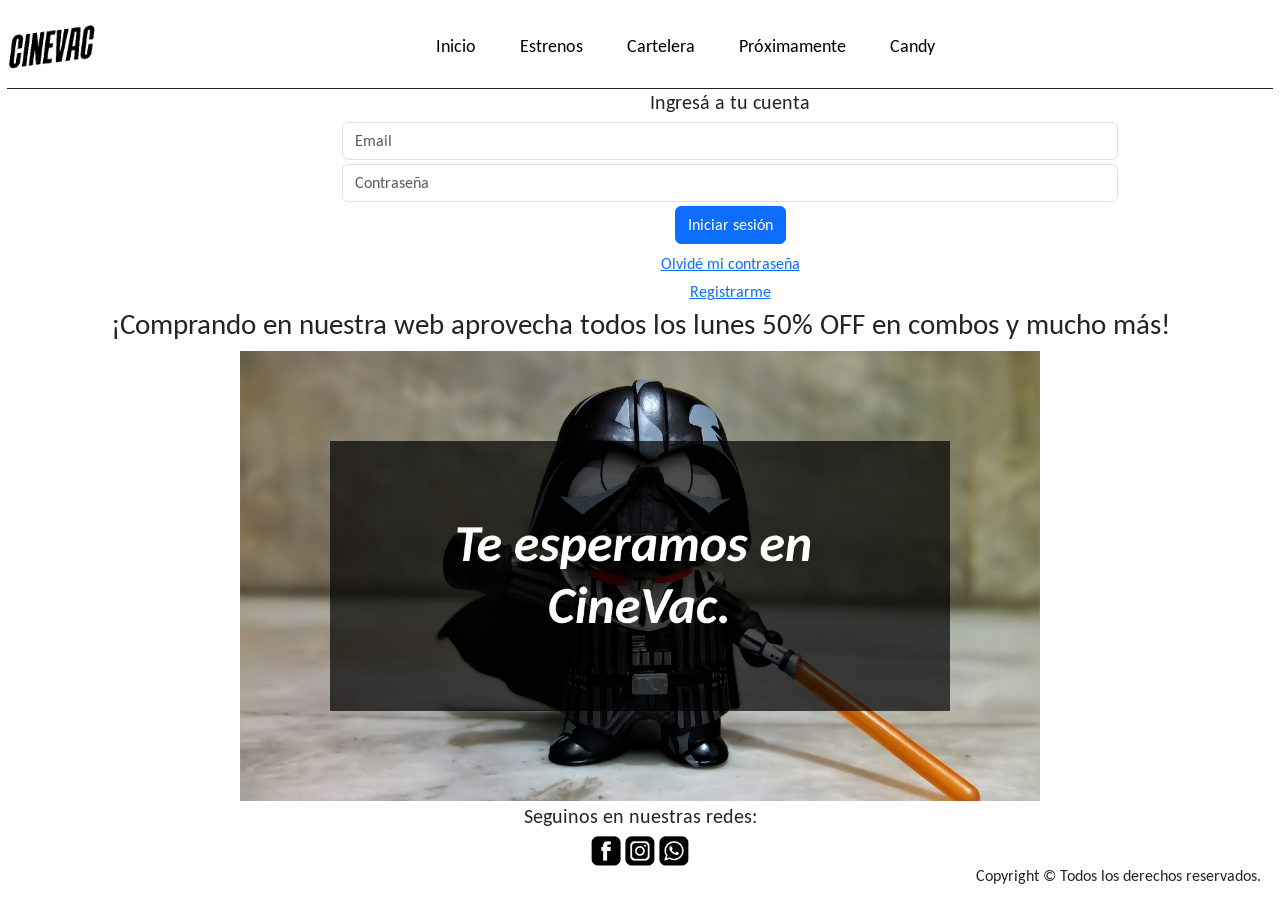
<file: candy.html>
<!DOCTYPE html>
<html>
	<head>
		<title>CineVac | Candy </title>	
		<meta charset="utf-8">
		<meta name="viewport" content="width=device-width">
		<meta name="language" content="es">
		<meta name="author" content="CineVac">
		<meta name="keywords" content="cine, CineVac, películas, estrenos, cartelera, cine argentino">
		<link href="https://cdn.jsdelivr.net/npm/bootstrap@5.3.0-alpha3/dist/css/bootstrap.min.css" rel="stylesheet" integrity="sha384-KK94CHFLLe+nY2dmCWGMq91rCGa5gtU4mk92HdvYe+M/SXH301p5ILy+dN9+nJOZ" crossorigin="anonymous">
		<script src="https://cdn.jsdelivr.net/npm/bootstrap@5.3.0-alpha3/dist/js/bootstrap.bundle.min.js" integrity="sha384-ENjdO4Dr2bkBIFxQpeoTz1HIcje39Wm4jDKdf19U8gI4ddQ3GYNS7NTKfAdVQSZe" crossorigin="anonymous"></script>
		<link rel="stylesheet" href="https://cdnjs.cloudflare.com/ajax/libs/animate.css/4.1.1/animate.min.css"/>
		<link rel="stylesheet" href="css/style.css">
		<link rel="icon" href="Recursos/logocinevac.png"/>
		<link rel="preconnect" href="https://fonts.gstatic.com" crossorigin>
		<link href="https://fonts.googleapis.com/css2?family=Carlito:wght@400;700&display=swap" rel="stylesheet">
		<meta name= "copyright" content= "google">
	</head>

	<body class="body">
		<header>
		  <div class="encabezado">
			<nav class="navbar navbar-expand-lg navbar-light">
			  <div class="d-flex align-items-center">
				<img src="Recursos/logocinevac.png" alt="logo" title="logo" class="logo-cvac animate__animated animate__backInLeft">
				<div class="menu dropdown menu-dropdown">
				  <a class="boton btn dropdown-toggle" href="#" data-bs-toggle="dropdown">
					Menu
				  </a>
				  <ul class="dropdown-menu">
					<li><a class="dropdown-item" href="index.html">Inicio</a></li>
					<li><a class="dropdown-item" href="estrenos.html">Estrenos</a></li>
					<li><a class="dropdown-item" href="cartelera.html">Cartelera</a></li>
					<li><a class="dropdown-item" href="proximamente.html">Próximamente</a></li>
					<li><a class="dropdown-item" href="candy.html">Candy</a></li>
				  </ul>
				</div>
			  </div>
			  <div class="collapse navbar-collapse" id="nav-list">
				<ul class="navbar-nav ml-auto dropdown-menu-end">
				  <li class="nav-item"><a class="nav-link" href="index.html">Inicio</a></li>
				  <li class="nav-item"><a class="nav-link" href="estrenos.html">Estrenos</a></li>
				  <li class="nav-item"><a class="nav-link" href="cartelera.html">Cartelera</a></li>
				  <li class="nav-item"><a class="nav-link" href="proximamente.html">Próximamente</a></li>
				  <li class="nav-item"><a class="nav-link" href="candy.html">Candy</a></li>
				</ul>
			  </div>
			</nav>
		  </div>
		</header>

		<main>
				<div class="container">
					<div class="row">
						<div class=" col-sm-12 col-md-12 offset-mb-3 login">
						<form>
							<div class="text-center">
								<h5 class="mb-2">Ingresá a tu cuenta</h5>
							</div>
							<div class="form-group mb-1">
								<input type="email" class="form-control" required="" placeholder="Email">
							</div>
							<div class="form-group mb-1">
								<input type="password" class="form-control" required="" placeholder="Contraseña">
							</div>
							<div class="form-group mb-2">
								<input id="btn_login" type="submit" class="btn btn-primary btn-block" value="Iniciar sesión">
							</div>
							<div class="text-center mb-1">
							<a href="#">Olvidé mi contraseña</a>
							</div>
							<div class="text-center mb-1">
							<a href="#">Registrarme</a>
							</div>
						</form>
						</div>
					</div>
				</div>
				
				<div class="container contenedor_candy">
					<h2 class="text-center subtitulo col-md-12">¡Comprando en nuestra web aprovecha todos los lunes 50% OFF en combos y mucho más!</h2>
					<div class="col-lg-12 col-md-12  col-sm-12">
						<img class="col-lg-12 col-md-12 col-sm-12 img-fluid-candy" src="Recursos/teesperamos.png" alt="CineVac" title="CineVac">
					</div>
				</div>
		</main>
		
			<footer>
				<div class="container-fluid">
					<div class="row">
						
						<div class="col-lg-12 col-sm-12 ">
							<h5 class="col-lg-12 col-sm-12">Seguinos en nuestras redes:</h5>	
							<a href="#" target="_blank"><img class="logo_red_soc" src="Recursos/logo_fb.png"></a>
							<a href="#" target="_blank"><img class="logo_red_soc" src="Recursos/logo_ig.png"></a>
							<a href="#" target="_blank"><img class="logo_red_soc" src="Recursos/logo_wp.png"></a>
						</div>
					</div>
						<h6 class="text-end">Copyright © Todos los derechos reservados.</h6>
				</div>	
			</footer>
	</body>
</html>
</file>
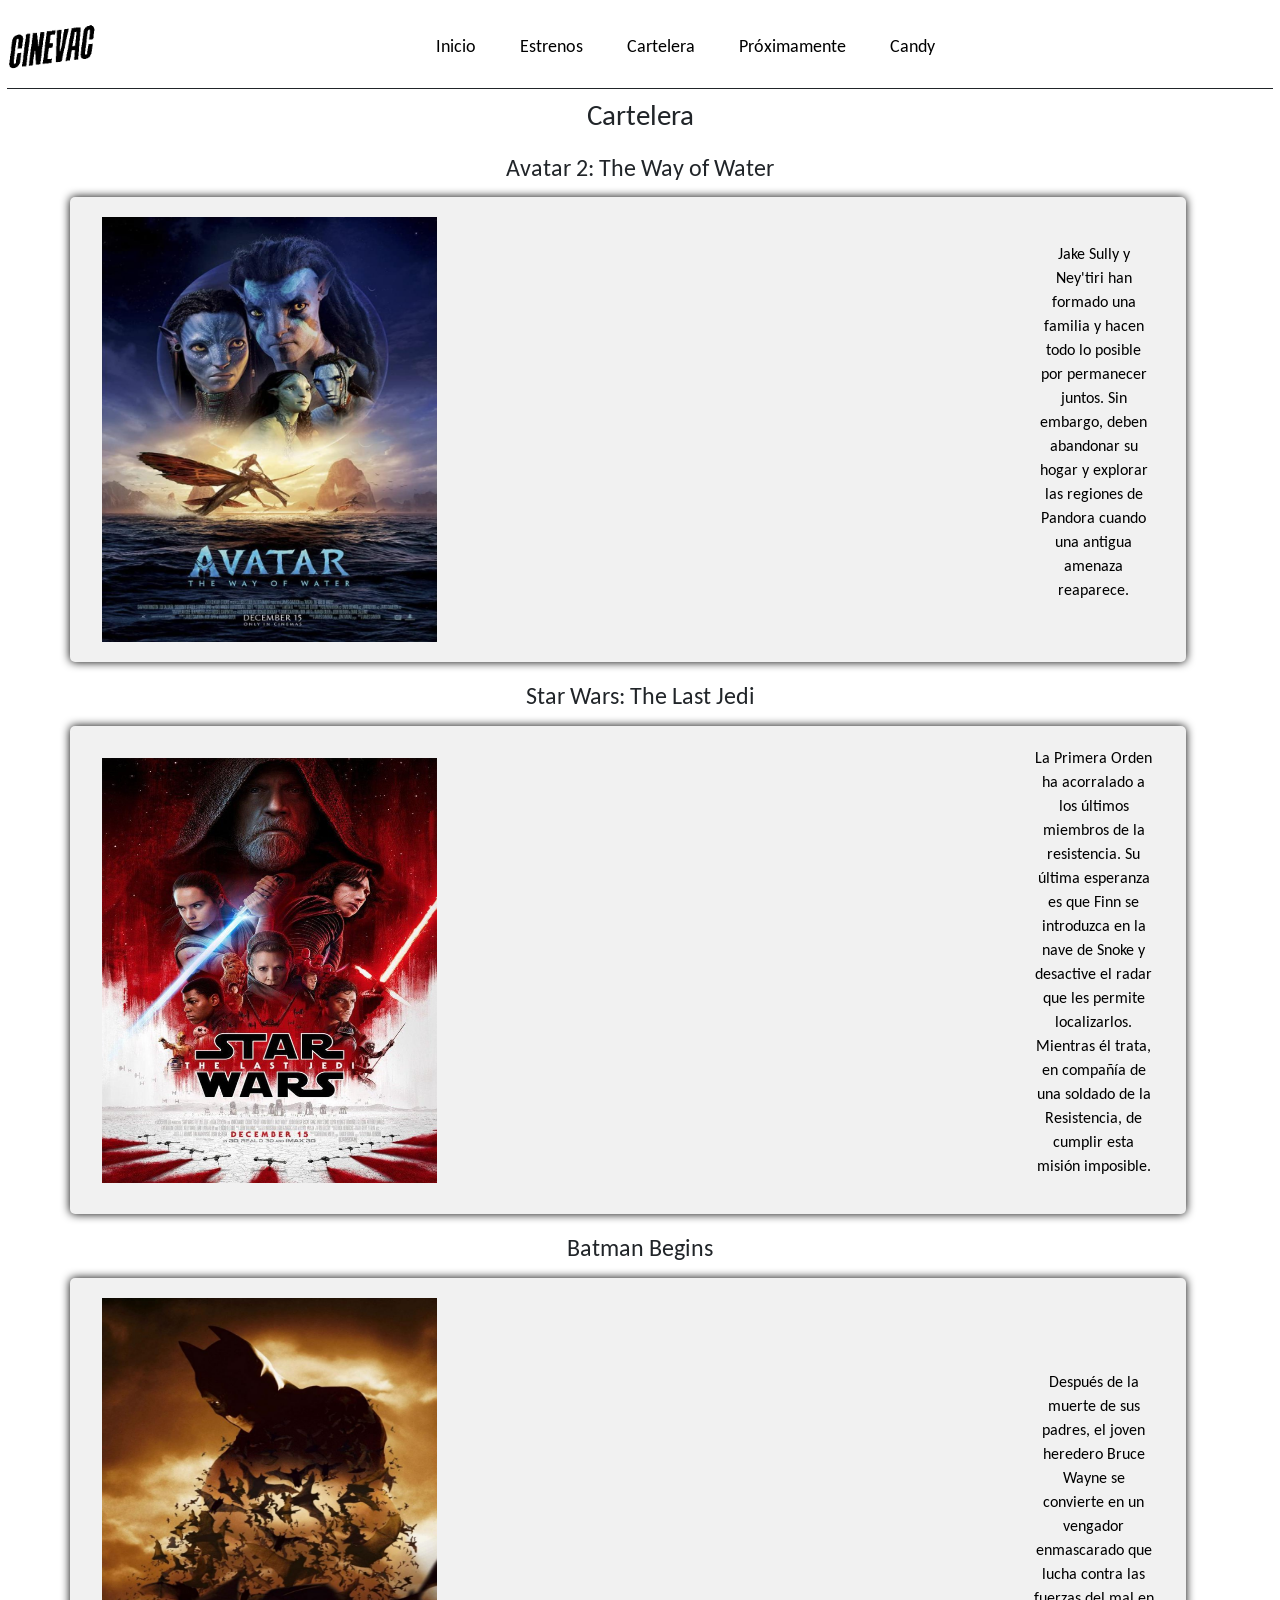
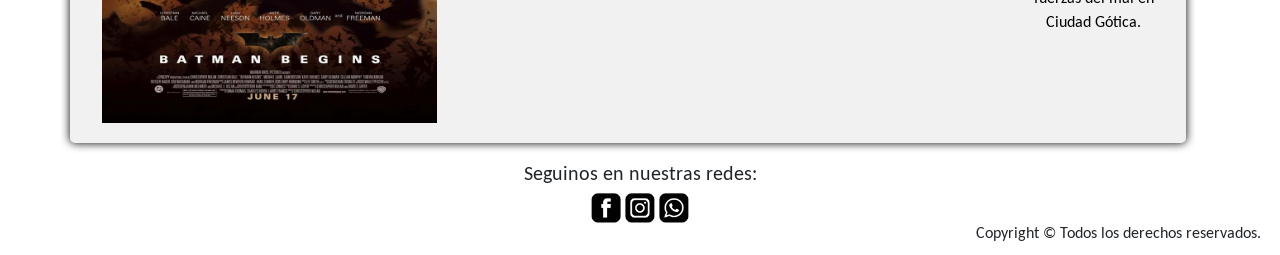
<file: cartelera.html>
<!DOCTYPE html>
<html>
  <head>
    <title>CineVac | Cartelera</title>
    <meta charset="utf-8" />
    <meta name="viewport" content="width=device-width">
    <meta name="language" content="es">
    <meta name="author" content="CineVac">
    <meta name="keywords" content="cine, CineVac, películas, estrenos, cartelera, cine argentino">
    <meta name="CineVac" content="Conoce todas las películas en cartelera, horarios e información de CineVac.">
    <link href="https://cdn.jsdelivr.net/npm/bootstrap@5.3.0-alpha3/dist/css/bootstrap.min.css" rel="stylesheet" integrity="sha384-KK94CHFLLe+nY2dmCWGMq91rCGa5gtU4mk92HdvYe+M/SXH301p5ILy+dN9+nJOZ" crossorigin="anonymous">
    <script src="https://cdn.jsdelivr.net/npm/bootstrap@5.3.0-alpha3/dist/js/bootstrap.bundle.min.js" integrity="sha384-ENjdO4Dr2bkBIFxQpeoTz1HIcje39Wm4jDKdf19U8gI4ddQ3GYNS7NTKfAdVQSZe" crossorigin="anonymous"></script>
    <link rel="icon" href="Recursos/logocinevac.png" />
    <link rel="stylesheet" href="https://cdnjs.cloudflare.com/ajax/libs/animate.css/4.1.1/animate.min.css"/>
    <link rel="stylesheet" href="css/style.css" />
    <link rel="preconnect" href="https://fonts.googleapis.com" />
    <link rel="preconnect" href="https://fonts.gstatic.com" crossorigin />
    <link href="https://fonts.googleapis.com/css2?family=Carlito:wght@400;700&display=swap"rel="stylesheet"/>
  </head>
  
  <body class="body">
    <header>
      <div class="encabezado">
        <nav class="navbar navbar-expand-lg navbar-light">
          <div class="d-flex align-items-center">
            <img src="Recursos/logocinevac.png" alt="logo" title="logo" class="logo-cvac animate__animated animate__backInLeft">
            <div class="menu dropdown menu-dropdown">
              <a class="boton btn dropdown-toggle" href="#" data-bs-toggle="dropdown">
                Menu
              </a>
              <ul class="dropdown-menu">
                <li><a class="dropdown-item" href="index.html">Inicio</a></li>
                <li><a class="dropdown-item" href="estrenos.html">Estrenos</a></li>
                <li><a class="dropdown-item" href="cartelera.html">Cartelera</a></li>
                <li><a class="dropdown-item" href="proximamente.html">Próximamente</a></li>
                <li><a class="dropdown-item" href="candy.html">Candy</a></li>
              </ul>
            </div>
          </div>
          <div class="collapse navbar-collapse" id="nav-list">
            <ul class="navbar-nav ml-auto dropdown-menu-end">
              <li class="nav-item"><a class="nav-link" href="index.html">Inicio</a></li>
              <li class="nav-item"><a class="nav-link" href="estrenos.html">Estrenos</a></li>
              <li class="nav-item"><a class="nav-link" href="cartelera.html">Cartelera</a></li>
              <li class="nav-item"><a class="nav-link" href="proximamente.html">Próximamente</a></li>
              <li class="nav-item"><a class="nav-link" href="candy.html">Candy</a></li>
            </ul>
          </div>
        </nav>
      </div>
    </header>
    
    <main> 
      <div class="container">
        <h1>Cartelera</h1>
        <h3 class="text-center">Avatar 2: The Way of Water</h3>
        <div class="contenedor row">
          <div class="col-lg-4 col-sm-12">
            <img class="img-fluid" src="Recursos/avatar.jpg" alt="Imagen de Avatar 2: The Way of Water" title="Avatar 2"/>
          </div>
          <div class="col-lg-6 col-sm-12">
            <div class="embed-responsive embed-responsive-16by9">
              <iframe class="embed-responsive-item" src="https://www.youtube.com/embed/d9MyW72ELq0" title="Avatar: The Way of Water | Official Trailer" frameborder="0" allow="accelerometer; autoplay; clipboard-write; encrypted-media; gyroscope; picture-in-picture; web-share" allowfullscreen></iframe>
            </div>
          </div>
          <div class="col-lg-2 col-sm-12">
            <p>
              Jake Sully y Ney'tiri han formado una familia y hacen todo lo posible por permanecer juntos. Sin embargo, deben abandonar su hogar y explorar las regiones de Pandora cuando una antigua amenaza reaparece.
            </p>
          </div>
        </div>
      </div>

      <div class="container">
        <h3 class="text-center">Star Wars: The Last Jedi</h3>
        <div class="contenedor row">
          <div class="col-lg-4 col-sm-12">
            <img class="img-fluid" src="Recursos/starwars.jpg" alt="Imagen de Star Wars: The Last Jedi" title="Star Wars" />
          </div>
          <div class="col-lg-6 col-sm-12">
            <div class="embed-responsive embed-responsive-16by9">
              <iframe class="embed-responsive-item" src="https://www.youtube.com/embed/Q0CbN8sfihY" title="Star Wars: The Last Jedi Trailer (Official)" frameborder="0" allow="accelerometer; autoplay; clipboard-write; encrypted-media; gyroscope; picture-in-picture; web-share" allowfullscreen></iframe>
            </div>
          </div>
          <div class="col-lg-2 col-sm-12">
            <p>
              La Primera Orden ha acorralado a los últimos miembros de la resistencia. Su última esperanza es que Finn se introduzca en la nave de Snoke y desactive el radar que les permite localizarlos. Mientras él trata, en compañía de una soldado de la Resistencia, de cumplir esta misión imposible.
            </p>
          </div>
        </div>
      </div>

      <div class="container mb-3">
        <h3 class="text-center">Batman Begins</h3>
        <div class="contenedor row">
          <div class="col-lg-4 col-sm-12">
            <img class="img-fluid" src="Recursos/batman.jpg" alt="Imagen de Batman Begins" title="Batman Begins"/>
          </div>
          <div class="col-lg-6 col-sm-12">
            <div class="embed-responsive embed-responsive-16by9">
              <iframe class="embed-responsive-item" src="https://www.youtube.com/embed/neY2xVmOfUM" title="Batman Begins (2005) Official Trailer #1 - Christopher Nolan Movie" frameborder="0" allow="accelerometer; autoplay; clipboard-write; encrypted-media; gyroscope; picture-in-picture; web-share" allowfullscreen></iframe>
            </div>
          </div>
          <div class="col-lg-2 col-sm-12">
            <p>
              Después de la muerte de sus padres, el joven heredero Bruce Wayne se convierte en un vengador enmascarado que lucha contra las fuerzas del mal en Ciudad Gótica.
            </p>
          </div>
        </div>
      </div>
    </main>

  <footer>
    <div class="container-fluid">
      <div class="row">
        <div class="col-12">
          <h5 class="col-12">Seguinos en nuestras redes:</h5>
          <a href="#" target="_blank"><img class="logo_red_soc" src="Recursos/logo_fb.png"></a>
          <a href="#" target="_blank"><img class="logo_red_soc" src="Recursos/logo_ig.png"></a>
          <a href="#" target="_blank"><img class="logo_red_soc" src="Recursos/logo_wp.png"></a>
        </div>
      </div>
        <div class="col-12">
          <h6 class="text-end">Copyright © Todos los derechos reservados.</h6>
        </div>
    </div>
  </footer>
  </body>
</html>
</file>
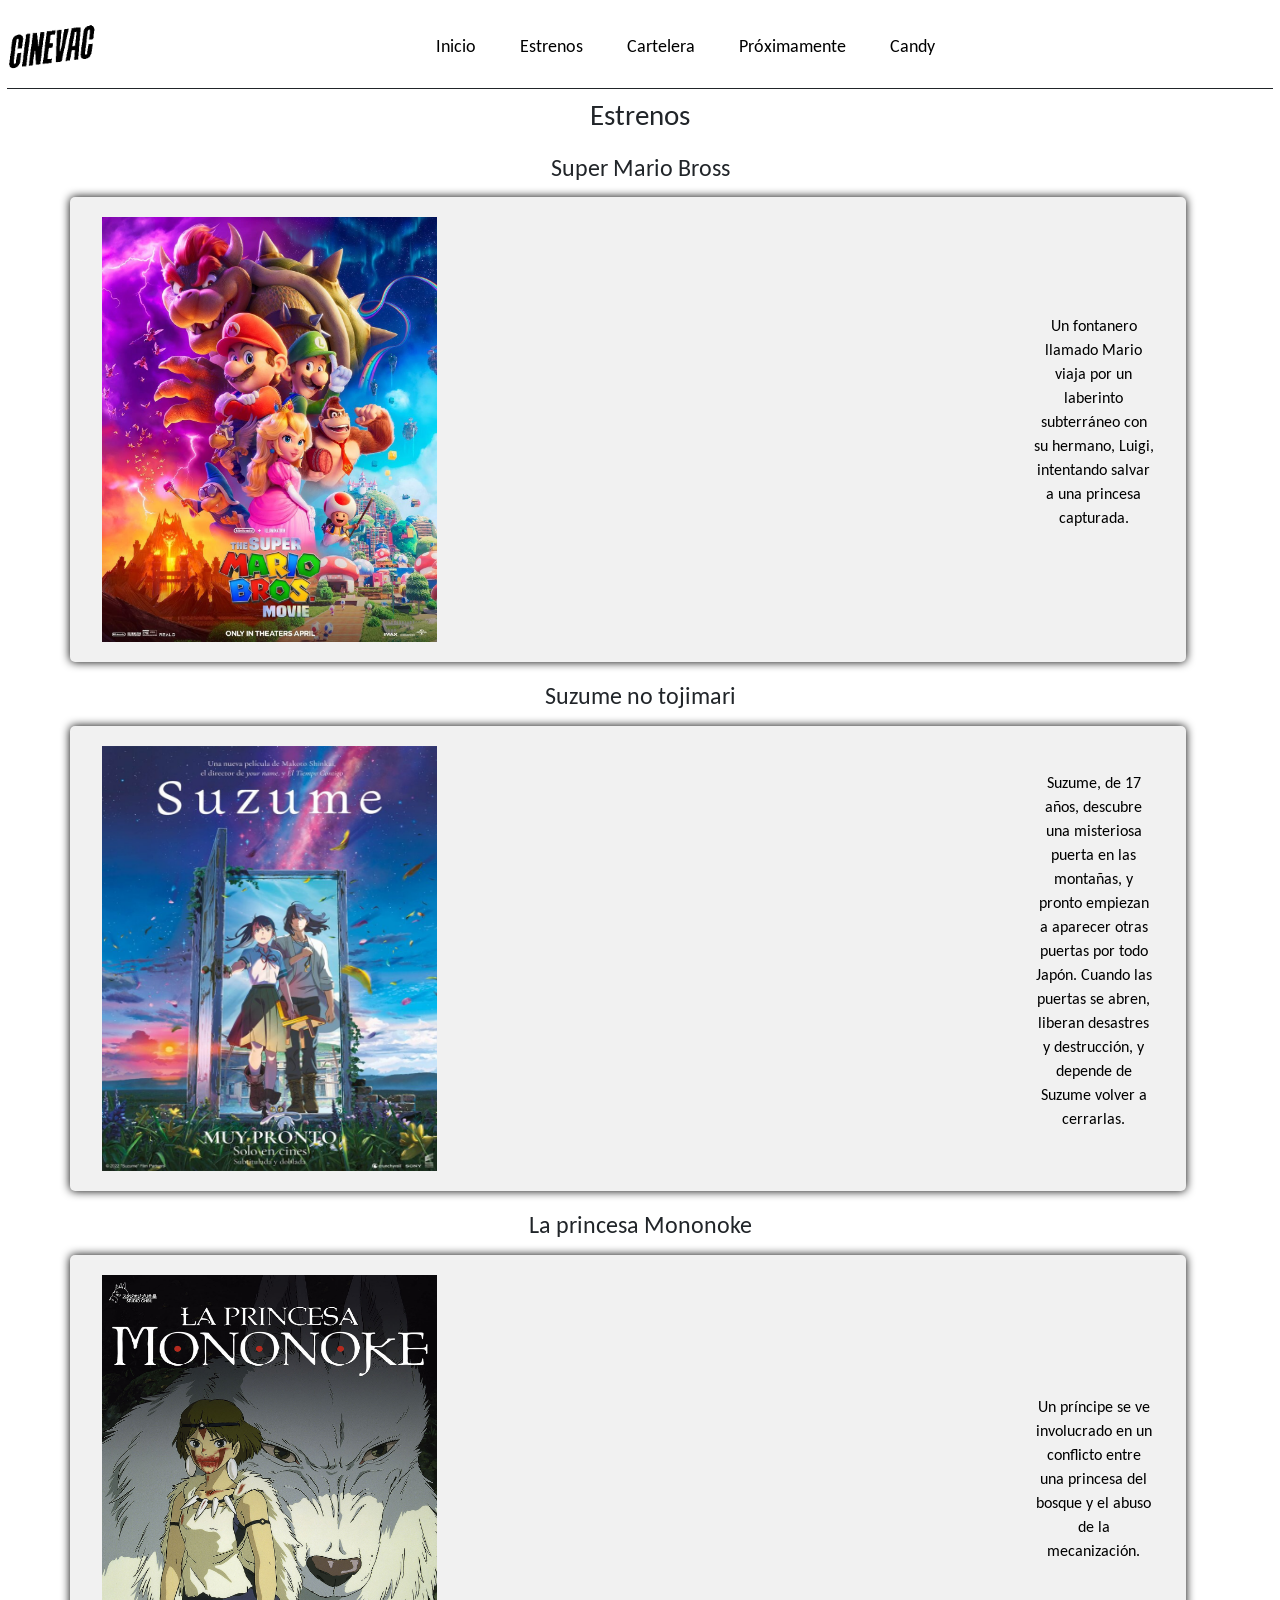
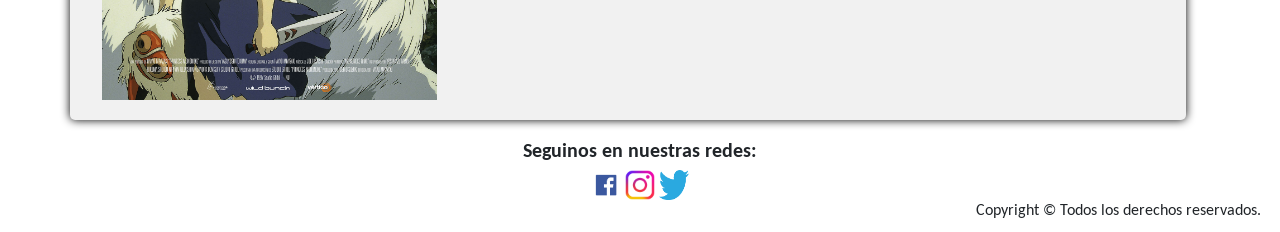
<file: estrenos.html>
<!DOCTYPE html>
<html>
  <head>
    <title>CineVac | Estrenos</title>
    <meta charset="utf-8" />
    <meta name="viewport" content="width=device-width">
    <meta name="language" content="es">
    <meta name="author" content="CineVac">
    <meta name="keywords" content="cine, CineVac, películas, estrenos, cartelera, cine argentino">
    <meta name="CineVac" content="No te pierdas los estrenos de tus peliculas favoritas, compra ya tu entrada en CineVac">
    <script src="./js/bootstrap.min.js"></script>
    <link rel="stylesheet" href="css/bootstrap.min.css">
    <link rel="icon" href="Recursos/logocinevac.png" />
    <link rel="stylesheet" href="https://cdnjs.cloudflare.com/ajax/libs/animate.css/4.1.1/animate.min.css"/>
    <link rel="stylesheet" href="css/style.css">
    <link rel="preconnect" href="https://fonts.googleapis.com">
    <link rel="preconnect" href="https://fonts.gstatic.com" crossorigin>
    <link href="https://fonts.googleapis.com/css2?family=Carlito:wght@400;700&display=swap" rel="stylesheet">
    <meta name="copyright" content="google" />
  </head>

  <body class="body">
    <header>
      <div class="encabezado">
        <nav class="navbar navbar-expand-lg navbar-light">
          <img src="Recursos/logocinevac.png" alt="logo" title="logo" class="logo-cvac animate__animated animate__backInLeft">
          <div class="collapse navbar-collapse" id="nav-list">
            <ul class="navbar-nav ml-auto">
              <li class="nav-item"> <a class="nav-link" href="Inicio.html">Inicio</a></li>
              <li class="nav-item"> <a class="nav-link" href="Estrenos.html">Estrenos</a></li>
              <li class="nav-item"> <a class="nav-link" href="Cartelera.html">Cartelera</a></li>
              <li class="nav-item"> <a class="nav-link" href="Proximamente.html">Próximamente</a></li>
              <li class="nav-item"> <a class="nav-link" href="Candy.html">Candy</a></li>
            </ul>
          </div>
        </nav>
      </div>
    </header>

    <main>
      <div class="container">
        <h1>Estrenos</h1>
        <h3 class="text-center">Super Mario Bross</h3>
        <div class="contenedor row">
          <div class="col-lg-4 col-sm-12">
            <img class="img-fluid" src="Recursos/mariobros.jpg" alt="Mario Bross" title="Super Mario Bross"/> 
          </div>
          <div class="col-lg-6 col-sm-12">
            <div class="embed-responsive embed-responsive-16by9">  
              <iframe class="embed-responsive-item"
                src="https://www.youtube.com/embed/TnGl01FkMMo"
                title="The Super Mario Bros. Movie | Official Trailer"
                frameborder="0"
                allow="accelerometer; autoplay; clipboard-write; encrypted-media; gyroscope; picture-in-picture; web-share"
                allowfullscreen>
              </iframe>
            </div>
          </div>
          <div class="col-lg-2 col-sm-12">
            <p>Un fontanero llamado Mario viaja por un laberinto subterráneo con su hermano, Luigi, intentando salvar a una princesa capturada.</p>
          </div>
        </div>
      </div>

      <div class="container">
        <h3 class="text-center">Suzume no tojimari</h3>
        <div class="contenedor row">
          <div class="col-lg-4 col-sm-12">
            <img class="img-fluid" src="Recursos/Suzume.jpg" alt="Suzume" title="Suzume"/>
          </div>
          <div class="col-lg-6 col-sm-12">
            <div class="embed-responsive embed-responsive-16by9">
              <iframe class="embed-responsive-item"
                src="https://www.youtube.com/embed/5pTcio2hTSw"
                title="Suzume Trailer #1 (2023)"
                frameborder="0"
                allow="accelerometer; autoplay; clipboard-write; encrypted-media; gyroscope; picture-in-picture; web-share"
                allowfullscreen></iframe>
            </div>
          </div>
          <div class="col-lg-2 col-sm-12">
            <p>Suzume, de 17 años, descubre una misteriosa puerta en las montañas, y pronto empiezan a aparecer otras puertas por todo Japón. Cuando las puertas se abren, liberan desastres y destrucción, y depende de Suzume volver a cerrarlas.</p>
          </div>
        </div>
      </div>

      <div class="container mb-3">
        <h3 class="text-center">La princesa Mononoke</h3>
        <div class="contenedor row"> 
          <div class="col-lg-4 col-sm-12">
            <img class="img-fluid" src="Recursos/mononoke.jpg" alt="Princesa Mononoke" title="Princesa Mononoke"/>
          </div>
          <div class="col-lg-6 col-sm-12">
            <div class="embed-responsive embed-responsive-16by9">
              <iframe class="embed-responsive-item"
                src="https://www.youtube.com/embed/YOuG8m2RqOs"
                title="Princess Mononoke - trailer"
                frameborder="0"
                allow="accelerometer; autoplay; clipboard-write; encrypted-media; gyroscope; picture-in-picture; web-share"
                allowfullscreen></iframe>
            </div>
          </div>
          <div class="col-lg-2 col-sm-12">
            <p>Un príncipe se ve involucrado en un conflicto entre una princesa del bosque y el abuso de la mecanización.</p>
          </div>
        </div>
      </div>
    </main>

    <footer>
      <div class="container-fluid">
        <div class="row">
          <div class="col-12">
            <h5 class="col-12"><B>Seguinos en nuestras redes:</B></h5>
            <a href="#" target="_blank"><img class="logo_red_soc fb" src="Recursos/logofb.png" alt="Facebook"></a>
            <a href="#" target="_blank"><img class="logo_red_soc" src="Recursos/logoig.png" alt="Instagram"></a>
            <a href="#" target="_blank"><img class="logo_red_soc" src="Recursos/logotw.png" alt="Twitter"></a>
          </div>
        </div>
          <div class="col-12">
            <h6 class="text-end">Copyright © Todos los derechos reservados.</h6>
          </div>
      </div>
    </footer>
  </body>
</html>
</file>
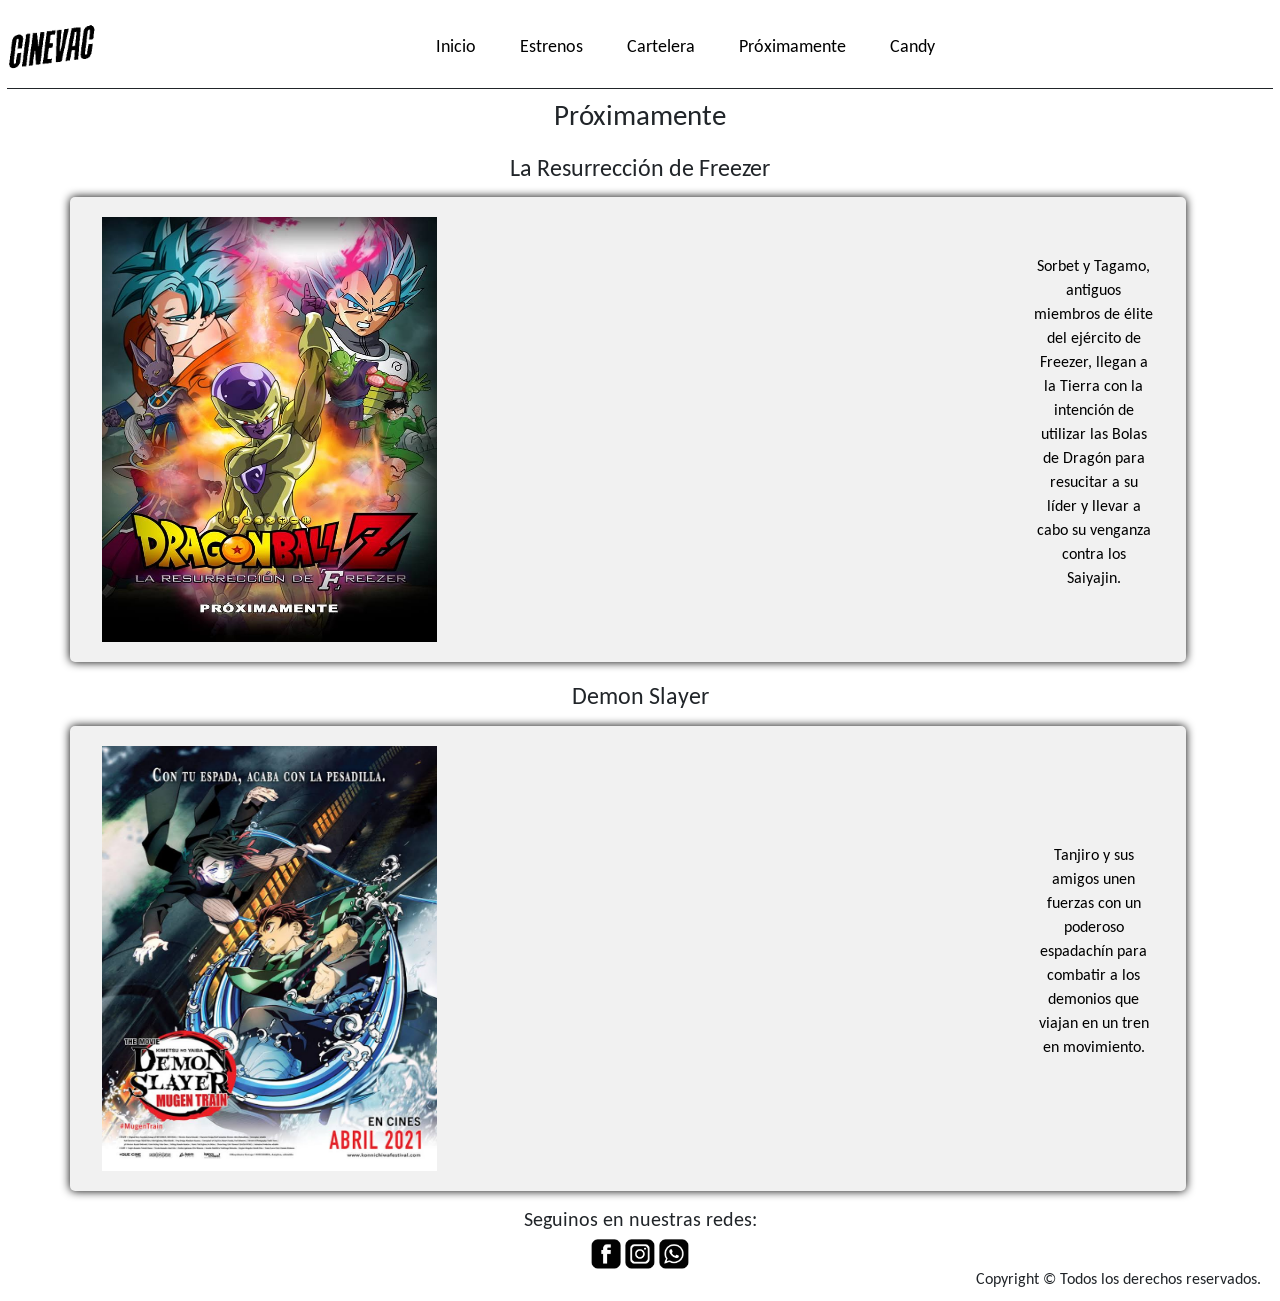
<file: proximamente.html>
<!DOCTYPE html>
<html>
  <head>
    <title>CineVac | Proximamente</title>
    <meta charset="utf-8" />
    <meta name="viewport" content="width=device-width">
    <meta name="language" content="es">
    <meta name="author" content="CineVac">
    <meta name="keywords" content="cine, CineVac, películas, estrenos, cartelera, cine argentino">
    <meta name="CineVac" content="Conoce todo lo que se viene en CineVac.">
    <link href="https://cdn.jsdelivr.net/npm/bootstrap@5.3.0-alpha3/dist/css/bootstrap.min.css" rel="stylesheet" integrity="sha384-KK94CHFLLe+nY2dmCWGMq91rCGa5gtU4mk92HdvYe+M/SXH301p5ILy+dN9+nJOZ" crossorigin="anonymous">
    <script src="https://cdn.jsdelivr.net/npm/bootstrap@5.3.0-alpha3/dist/js/bootstrap.bundle.min.js" integrity="sha384-ENjdO4Dr2bkBIFxQpeoTz1HIcje39Wm4jDKdf19U8gI4ddQ3GYNS7NTKfAdVQSZe" crossorigin="anonymous"></script>
    <link rel="icon" href="Recursos/logocinevac.png" />
    <link rel="stylesheet" href="https://cdnjs.cloudflare.com/ajax/libs/animate.css/4.1.1/animate.min.css"/>
    <link rel="stylesheet" href="css/style.css" />
    <link href="https://fonts.googleapis.com/css2?family=Carlito:wght@400;700&display=swap" rel="stylesheet">
    <link rel="preconnect" href="https://fonts.googleapis.com" />
    <link rel="preconnect" href="https://fonts.gstatic.com" crossorigin /><linkhref="https://fonts.googleapis.com/css2?family=Carlito:wght@400;700&display=swap"rel="stylesheet"/>
  </head>
  
  
  <body class="body">
    <header>
      <div class="encabezado">
        <nav class="navbar navbar-expand-lg navbar-light">
          <div class="d-flex align-items-center">
            <img src="Recursos/logocinevac.png" alt="logo" title="logo" class="logo-cvac animate__animated animate__backInLeft">
            <div class="menu dropdown menu-dropdown">
              <a class="boton btn dropdown-toggle" href="#" data-bs-toggle="dropdown">
                Menu
              </a>
              <ul class="dropdown-menu">
                <li><a class="dropdown-item" href="index.html">Inicio</a></li>
                <li><a class="dropdown-item" href="estrenos.html">Estrenos</a></li>
                <li><a class="dropdown-item" href="cartelera.html">Cartelera</a></li>
                <li><a class="dropdown-item" href="proximamente.html">Próximamente</a></li>
                <li><a class="dropdown-item" href="candy.html">Candy</a></li>
              </ul>
            </div>
          </div>
          <div class="collapse navbar-collapse" id="nav-list">
            <ul class="navbar-nav ml-auto dropdown-menu-end">
              <li class="nav-item"><a class="nav-link" href="index.html">Inicio</a></li>
              <li class="nav-item"><a class="nav-link" href="estrenos.html">Estrenos</a></li>
              <li class="nav-item"><a class="nav-link" href="cartelera.html">Cartelera</a></li>
              <li class="nav-item"><a class="nav-link" href="proximamente.html">Próximamente</a></li>
              <li class="nav-item"><a class="nav-link" href="candy.html">Candy</a></li>
            </ul>
          </div>
        </nav>
      </div>
    </header>
    
    
    <main>
      <div class="container">
        <h1>Próximamente</h1>
        <h3 class="text-center">La Resurrección de Freezer</h3>
        <div class="contenedor row">
          <div class="col-lg-4 col-sm-12">
            <img class= "img-fluid"src="Recursos/dragonball.jpg" alt="Dragon ball Z" title="Dragon Ball"/> 
          </div>
          <div class="col-lg-6 col-sm-12">
            <div class="embed-responsive embed-responsive-16by9">
              <iframe class="embed-responsive-item"
                src="https://www.youtube.com/embed/wjD-Cy0X5qw"
                title="Dragon Ball Z: La Resurrección de Freezer - Tráiler - Español Latino - HD"
                frameborder="0"
                allow="accelerometer; autoplay; clipboard-write; encrypted-media; gyroscope; picture-in-picture; web-share"
                allowfullscreen>
              </iframe>
            </div>
          </div>
          <div class="col-lg-2 col-sm-12">
            <p>
                Sorbet y Tagamo, antiguos miembros de élite del ejército de Freezer,
                llegan a la Tierra con la intención de utilizar las Bolas de Dragón
                para resucitar a su líder y llevar a cabo su venganza contra los
                Saiyajin. 
            </p>
          </div>
        </div>
      </div> 

      <div class="container mb-3">
        <h3 class="text-center">Demon Slayer</h3>
          <div class="contenedor row">
            <div class="col-lg-4 col-sm-12">
              <img class="img-fluid"src="Recursos/demonslayer.jpg" alt="demonslayer" title="Demon Slayer">
            </div>
              <div class="col-lg-6 col-sm-12">
                <div class="embed-responsive embed-responsive-16by9">
                    <iframe class="embed-responsive-item"
                      src="https://www.youtube.com/embed/-AwLMRgcEoA"
                      alt="Demon Slayer" title="Demon Slayer"
                      frameborder="0"
                      allow="accelerometer; autoplay; clipboard-write; encrypted-media; gyroscope; picture-in-picture; web-share"
                      allowfullscreen>
                    </iframe>
                </div>
              </div>
              <div class="col-lg-2 col-sm-12">
                <p>
                    Tanjiro y sus amigos unen fuerzas con un poderoso espadachín para
                    combatir a los demonios que viajan en un tren en movimiento.     
                </p>
              </div>
          </div>
      </div>
    </main>
    
    <footer>
      <div class="container-fluid">
        <div class="row">
          <div class="col-12">
            <h5 class="col-12">Seguinos en nuestras redes:</h5>
            <a href="#" target="_blank"><img class="logo_red_soc" src="Recursos/logo_fb.png"></a>
            <a href="#" target="_blank"><img class="logo_red_soc" src="Recursos/logo_ig.png"></a>
            <a href="#" target="_blank"><img class="logo_red_soc" src="Recursos/logo_wp.png"></a>
          </div>
        </div>
          <div class="col-12">
            <h6 class="text-end">Copyright © Todos los derechos reservados.</h6>
          </div>
      </div>
    </footer>
  </body>
</html>
</file>
<file: css/style.css>
/* Variables de estilo*/
/* Variables de color*/
/*mixins*/
/*HEADER*/
.encabezado {
  border-bottom: 1px solid;
}

#nav-list {
  list-style-type: none;
  grid-template-columns: repeat(6, 200px);
  display: grid;
  justify-content: center;
  background-color: #ffffff;
}
#nav-list li {
  font-size: 18px;
  margin: 15px;
}
#nav-list a {
  padding: 5px 7px 5px 7px;
  text-decoration: none;
  color: #000000;
}
#nav-list a:hover {
  color: #0077ff;
}

/*BODY*/
.body {
  min-height: 100vh;
  display: grid;
  flex-direction: column;
  background-color: #ffffff;
  text-align: center;
  font-family: "Carlito", sans-serif;
  padding: 5px 7px 5px 7px;
  overflow-y: scroll;
  border-color: #000000;
}

.fuente_carlito {
  font-family: "Carlito", sans-serif;
}

/*GENERALES*/
.contenedor {
  display: flex;
  align-items: center;
  justify-content: center;
  width: 100%;
  background-color: #f1f1f1;
  padding: 20px;
  border-radius: 5px;
  box-shadow: 0 0 10px rgb(0, 0, 0);
}
.contenedor p {
  margin-left: 35px;
  color: #000000;
  font-size: 1rem;
}
.contenedor img {
  height: 425px;
  width: 350px;
}
.contenedor iframe {
  height: 400px;
  width: 500px;
}

.container h1 {
  margin-top: 10px;
  margin-bottom: 5px;
  font-size: 1.8rem;
}
.container h2 {
  font-size: 1.8rem;
}
.container h3 {
  margin-top: 20px;
  margin-bottom: 15px;
  font-size: 1.5rem;
}

.contenedor_candy {
  display: inline-block;
  align-items: center;
  justify-content: center;
  text-align: center;
}
.contenedor_candy img {
  width: 800px;
  height: 450px;
}

footer {
  margin-top: 2px;
}

.menu {
  display: none;
}

.login {
  margin-left: 260px;
  width: 800px;
}

/*LOGOS*/
.logo_red_soc {
  height: 30px;
  width: 30px;
}

.logo-cvac {
  height: 60px;
  width: 90px;
  display: grid;
  align-items: center;
}

@media screen and (max-width: 450px) {
  .login {
    margin-left: 0px;
    width: 100%;
  }
  .menu {
    margin-left: 550px;
    display: flex;
    justify-content: flex-end;
    background-color: rgb(255, 255, 255);
    color: #000000;
    border-style: solid;
  }
  .menu .boton {
    width: 360px;
  }
  .menu a {
    width: 360px;
    color: #000000;
    font-size: 3.5rem;
  }
  .menu .dropdown-item {
    font-size: 3.5rem;
    background-color: rgb(41, 37, 37);
    color: #ffffff;
  }
  #nav-list li {
    font-size: 2.5rem;
    display: none;
  }
  .container h1 {
    font-size: 4rem;
    background-color: #000000;
    color: #ffffff;
    padding-right: 25px;
  }
  .container h2 {
    font-size: 3.5rem;
  }
  .container h3 {
    font-size: 2.8rem;
  }
  .contenedor p {
    font-size: 2.8rem;
  }
  h3 {
    font-size: 3.2rem;
  }
  h5 {
    font-size: 2.7rem;
  }
  h6 {
    font-size: 2rem;
  }
  img.logo-cvac {
    width: 250px;
    height: 150px;
  }
  img.img-fluid {
    width: 700px;
    height: 800px;
    margin-right: 50px;
  }
  img.img-fluid-banner {
    width: 100%;
  }
  img.img-fluid-candy {
    width: 1000px;
    height: 700px;
  }
  img.logo_red_soc {
    width: 60px;
    height: 60px;
  }
  iframe.embed-responsive-item {
    width: 900px;
    height: 500px;
  }
  input.form-control {
    width: 100%;
    height: 100px;
    font-size: 2.5rem;
  }
  input.btn {
    width: 400px;
    height: 100px;
    font-size: 2rem;
  }
  div.text-center {
    font-size: 2.5rem;
  }
  .contenedor_candy {
    width: 100%;
  }
}
@media screen and (min-width: 768px) and (max-width: 992px) {
  .login {
    margin-left: 0px;
  }
  .menu {
    margin-left: 850px;
    display: flex;
    justify-content: flex-end;
    background-color: rgb(255, 255, 255);
    color: #000000;
    border-style: solid;
  }
  .menu .boton {
    width: 150px;
  }
  .menu a {
    width: 360px;
    color: #000000;
    font-size: 2rem;
  }
  .menu .dropdown-item {
    font-size: 1.5rem;
    background-color: rgb(41, 37, 37);
    color: #ffffff;
    width: 165px;
    height: 50px;
  }
  #nav-list li {
    font-size: 2.5rem;
    display: none;
  }
  .container {
    width: 100%;
  }
  .container h1 {
    font-size: 3rem;
    background-color: #000000;
    color: #ffffff;
    padding-right: 25px;
  }
  .container h2 {
    font-size: 2.5rem;
  }
  .container h3 {
    font-size: 2rem;
  }
  .contenedor {
    width: 100%;
  }
  .contenedor p {
    font-size: 1.8rem;
  }
  h3 {
    font-size: 3.2rem;
  }
  h5 {
    font-size: 1.8rem;
  }
  h6 {
    font-size: 1.5rem;
  }
  img.logo-cvac {
    width: 150px;
    height: 100px;
  }
  img.img-fluid {
    padding-bottom: 5px;
    width: 100%;
    height: 800px;
    margin-right: 50px;
  }
  img.img-fluid-banner {
    width: 100%;
    height: 400px;
  }
  img.img-fluid-candy {
    width: 100%;
    height: 500px;
  }
  img.logo_red_soc {
    width: 40px;
    height: 40px;
  }
  iframe.embed-responsive-item {
    padding-bottom: 5px;
    width: 100%;
    height: 500px;
  }
  input.form-control {
    width: 100%;
    height: 80px;
    font-size: 2rem;
  }
  input.btn {
    width: 200px;
    height: 80px;
    font-size: 2rem;
  }
  div.text-center {
    margin-top: 5px;
    font-size: 2rem;
  }
  .contenedor_candy {
    width: 100%;
  }
}

/*# sourceMappingURL=style.css.map */
</file>
